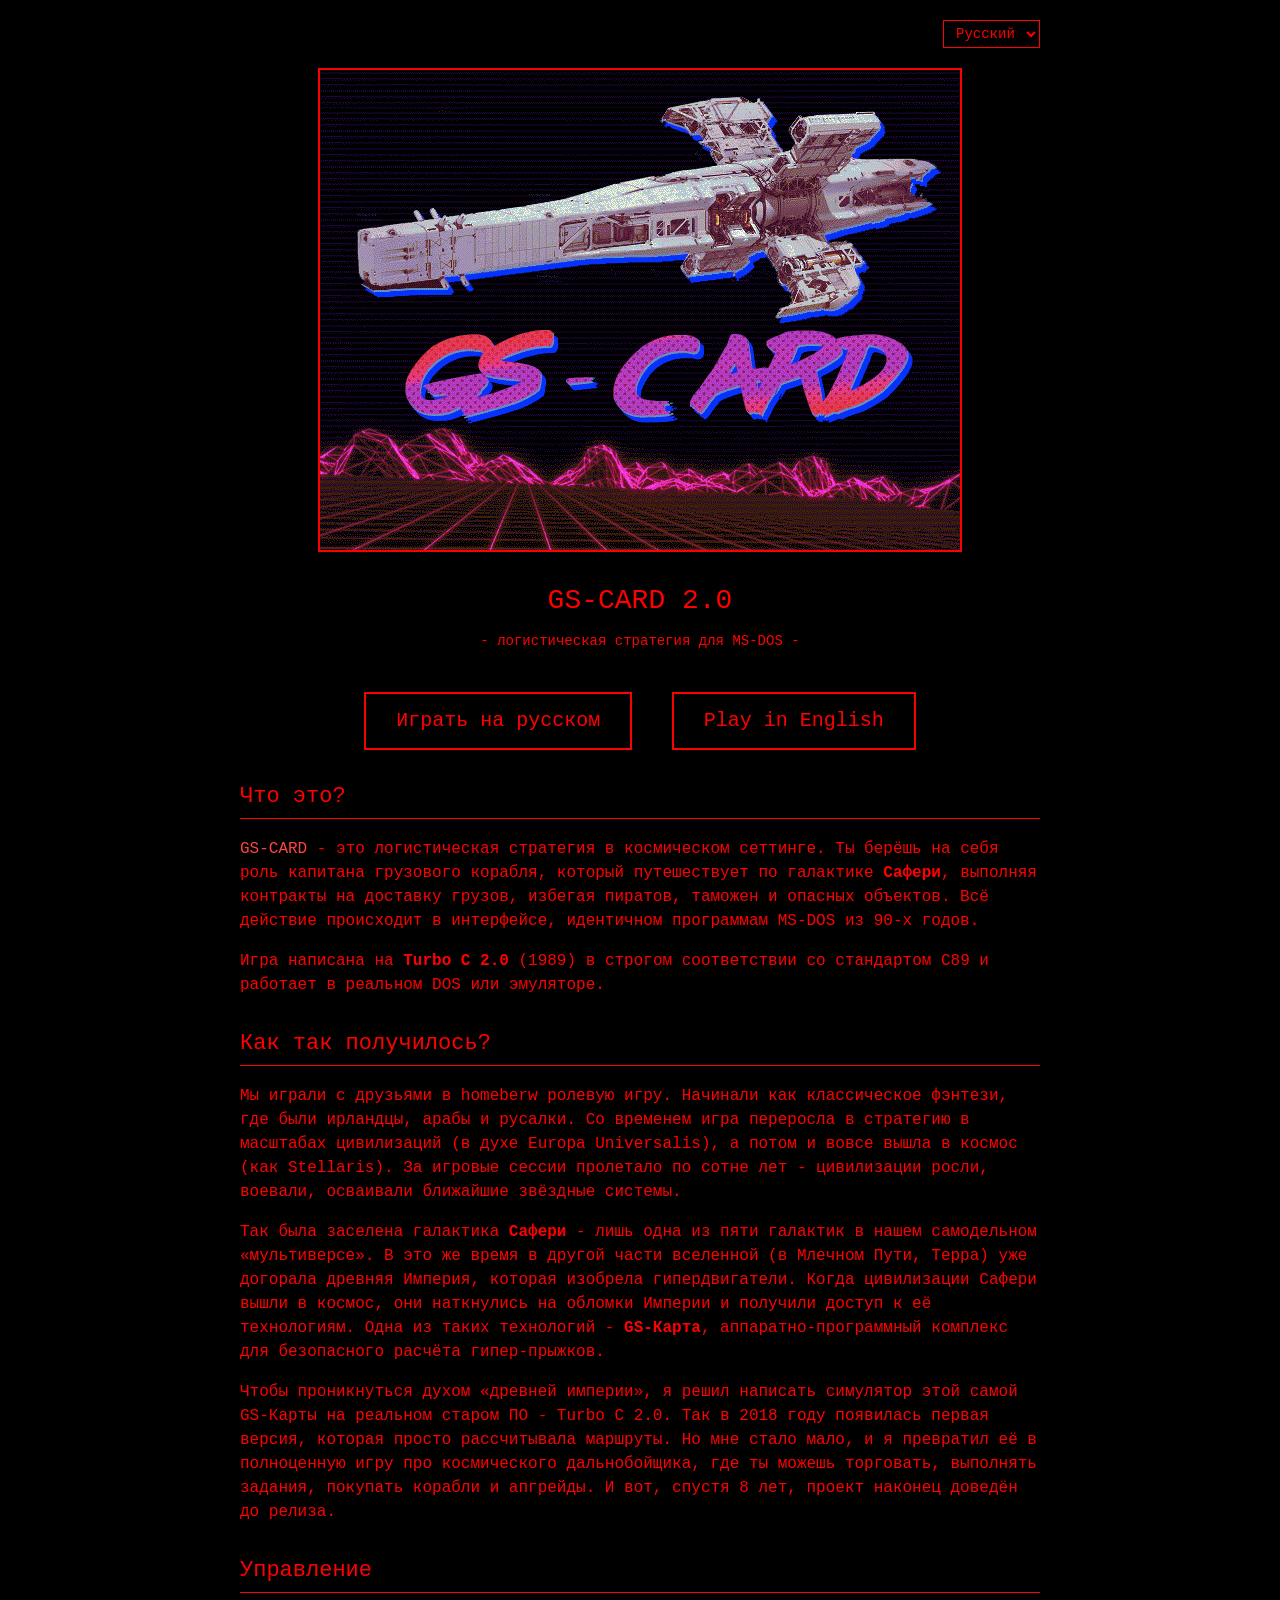
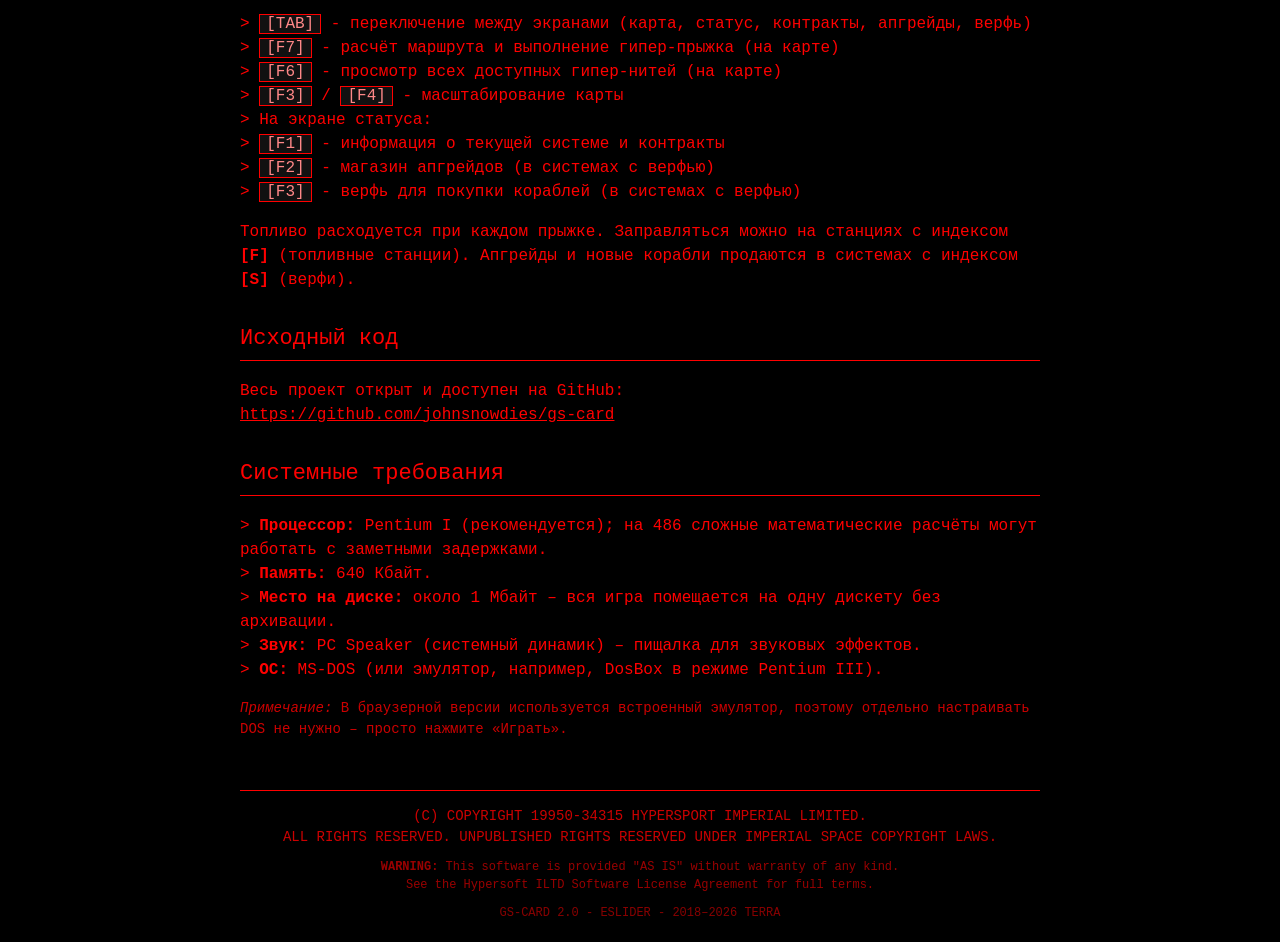
<file: web/index.html>
<!DOCTYPE html>
<html lang="ru">
<head>
    <meta charset="UTF-8">
    <meta name="viewport" content="width=device-width, initial-scale=1.0">
    <title>GS-CARD 2.0 – Hypersoft ILTD</title>
    <style>
             body {
            background: #000000;
            color: #FF0000;
            font-family: 'Fixedsys', 'Courier New', Courier, monospace;
            font-size: 16px;
            line-height: 1.5;
            margin: 20px;
            padding: 0;
        }
        a {
            color: #FF0000;
            text-decoration: underline;
        }
        a:hover {
            color: #FF6666;
        }
        h1, h2, h3 {
            color: #FF0000;
            font-weight: normal;
        }
        h1 {
            font-size: 28px;
            text-align: center;
            margin-top: 10px;
        }
        h2 {
            font-size: 22px;
            border-bottom: 1px solid #FF0000;
            padding-bottom: 5px;
            margin-top: 30px;
        }
        .container {
            max-width: 800px;
            margin: 0 auto;
        }
        .lang-switch {
            text-align: right;
            margin-bottom: 10px;
        }
        .lang-switch select {
            background: #000000;
            color: #FF0000;
            border: 1px solid #FF0000;
            font-family: inherit;
            font-size: 14px;
            padding: 4px 8px;
            cursor: pointer;
        }
        .logo {
            text-align: center;
            margin: 20px 0;
        }
        .logo img {
            max-width: 100%;
            height: auto;
            border: 2px solid #FF0000;
        }
        .button-group {
            text-align: center;
            margin: 40px 0 20px;
        }
        .button-group a {
            display: inline-block;
            margin: 0 15px;
            padding: 12px 30px;
            border: 2px solid #FF0000;
            background: #000000;
            color: #FF0000;
            font-size: 20px;
            font-family: inherit;
            text-decoration: none;
            transition: background 0.2s, color 0.2s;
        }
        .button-group a:hover {
            background: #FF0000;
            color: #000000;
        }
        .footer {
            margin-top: 50px;
            font-size: 14px;
            text-align: center;
            border-top: 1px solid #FF0000;
            padding-top: 15px;
            color: #CC0000;
        }
        .footer .small {
            font-size: 12px;
            color: #990000;
        }
        hr {
            border: none;
            border-top: 1px solid #FF0000;
            margin: 20px 0;
        }
        ul {
            list-style: none;
            padding-left: 0;
        }
        ul li::before {
            content: "> ";
            color: #FF0000;
        }
        .highlight {
            color: #FF4444;
        }
        pre {
            background: #111111;
            padding: 10px;
            border: 1px solid #FF0000;
            overflow: auto;
            font-family: inherit;
            color: #FF6666;
        }
        kbd {
            border: 1px solid #FF0000;
            padding: 0 6px;
            font-family: inherit;
            background: #111111;
            color: #FF8888;
        }
    </style>
</head>
<body>
<div class="container">

    <!-- Переключатель языка -->
    <div class="lang-switch">
        <select onchange="window.location.href=this.value;">
            <option value="index.html" selected>Русский</option>
            <option value="en.html">English</option>
        </select>
    </div>

    <!-- Логотип -->
    <div class="logo">
        <img src="logo.png" alt="GS-CARD Logo">
    </div>

    <!-- Заголовок -->
    <h1>GS-CARD 2.0</h1>
    <p style="text-align:center; font-size:14px; margin-top:-10px;">- логистическая стратегия для MS-DOS -</p>

        <!-- Кнопки для игры -->
    <div class="button-group">
        <a href="/wrapper/?lang=ru">Играть на русском</a>
        <a href="/wrapper/?lang=en">Play in English</a>
    </div>

    <!-- Основной текст -->
    <h2>Что это?</h2>
    <p>
        <span class="highlight">GS-CARD</span> - это логистическая стратегия в космическом сеттинге.
        Ты берёшь на себя роль капитана грузового корабля, который путешествует по галактике <strong>Сафери</strong>,
        выполняя контракты на доставку грузов, избегая пиратов, таможен и опасных объектов.
        Всё действие происходит в интерфейсе, идентичном программам MS-DOS из 90-х годов.
    </p>
    <p>
        Игра написана на <strong>Turbo C 2.0</strong> (1989) в строгом соответствии со стандартом C89 и работает в реальном DOS или эмуляторе.
    </p>

    <h2>Как так получилось?</h2>
    <p>
        Мы играли с друзьями в homeberw ролевую игру. Начинали как классическое фэнтези, где были ирландцы, арабы и русалки.
        Со временем игра переросла в стратегию в масштабах цивилизаций (в духе Europa Universalis), а потом и вовсе вышла в космос (как Stellaris).
        За игровые сессии пролетало по сотне лет - цивилизации росли, воевали, осваивали ближайшие звёздные системы.
    </p>
    <p>
        Так была заселена галактика <strong>Сафери</strong> - лишь одна из пяти галактик в нашем самодельном «мультиверсе».
        В это же время в другой части вселенной (в Млечном Пути, Терра) уже догорала древняя Империя, которая изобрела гипердвигатели.
        Когда цивилизации Сафери вышли в космос, они наткнулись на обломки Империи и получили доступ к её технологиям.
        Одна из таких технологий - <strong>GS-Карта</strong>, аппаратно-программный комплекс для безопасного расчёта гипер-прыжков.
    </p>
    <p>
        Чтобы проникнуться духом «древней империи», я решил написать симулятор этой самой GS-Карты на реальном старом ПО - Turbo C 2.0.
        Так в 2018 году появилась первая версия, которая просто рассчитывала маршруты.
        Но мне стало мало, и я превратил её в полноценную игру про космического дальнобойщика, где ты можешь торговать, выполнять задания, покупать корабли и апгрейды.
        И вот, спустя 8 лет, проект наконец доведён до релиза.
    </p>

    <h2>Управление</h2>
    <ul>
        <li><kbd>[TAB]</kbd> - переключение между экранами (карта, статус, контракты, апгрейды, верфь)</li>
        <li><kbd>[F7]</kbd> - расчёт маршрута и выполнение гипер-прыжка (на карте)</li>
        <li><kbd>[F6]</kbd> - просмотр всех доступных гипер-нитей (на карте)</li>
        <li><kbd>[F3]</kbd> / <kbd>[F4]</kbd> - масштабирование карты</li>
        <li>На экране статуса:</li>
        <li><kbd>[F1]</kbd> - информация о текущей системе и контракты </li>
        <li><kbd>[F2]</kbd> - магазин апгрейдов (в системах с верфью)</li>
        <li><kbd>[F3]</kbd> - верфь для покупки кораблей (в системах с верфью)</li>
    </ul>
    <p>
        Топливо расходуется при каждом прыжке. Заправляться можно на станциях с индексом <strong>[F]</strong> (топливные станции).
        Апгрейды и новые корабли продаются в системах с индексом <strong>[S]</strong> (верфи).
    </p>

    <h2>Исходный код</h2>
    <p>
        Весь проект открыт и доступен на GitHub:<br>
        <a href="https://github.com/johnsnowdies/gs-card" target="_blank">https://github.com/johnsnowdies/gs-card</a>
    </p>

        <h2>Системные требования</h2>
    <ul>
        <li><strong>Процессор:</strong> Pentium I (рекомендуется); на 486 сложные математические расчёты могут работать с заметными задержками.</li>
        <li><strong>Память:</strong> 640 Кбайт.</li>
        <li><strong>Место на диске:</strong> около 1 Мбайт – вся игра помещается на одну дискету без архивации.</li>
        <li><strong>Звук:</strong> PC Speaker (системный динамик) – пищалка для звуковых эффектов.</li>
        <li><strong>ОС:</strong> MS-DOS (или эмулятор, например, DosBox в режиме Pentium III).</li>
    </ul>
    <p style="font-size:14px; color:#CC0000;">
        <em>Примечание:</em> В браузерной версии используется встроенный эмулятор, поэтому отдельно настраивать DOS не нужно – просто нажмите «Играть».
    </p>


    <!-- Копирайт Hypersoft ILTD (стилизация под заголовки из .h) -->
    <div class="footer">
        <div>
            (C) COPYRIGHT 19950-34315 HYPERSPORT IMPERIAL LIMITED.<br>
            ALL RIGHTS RESERVED. UNPUBLISHED RIGHTS RESERVED UNDER IMPERIAL SPACE COPYRIGHT LAWS.
        </div>
        <div class="small" style="margin-top:10px;">
            <strong>WARNING:</strong> This software is provided "AS IS" without warranty of any kind.<br>
            See the Hypersoft ILTD Software License Agreement for full terms.
        </div>
        <div class="small" style="margin-top:10px; color:#880000;">
            GS-CARD 2.0 - ESLIDER - 2018–2026 TERRA
        </div>
    </div>

</div>
</body>
</html>
</file>
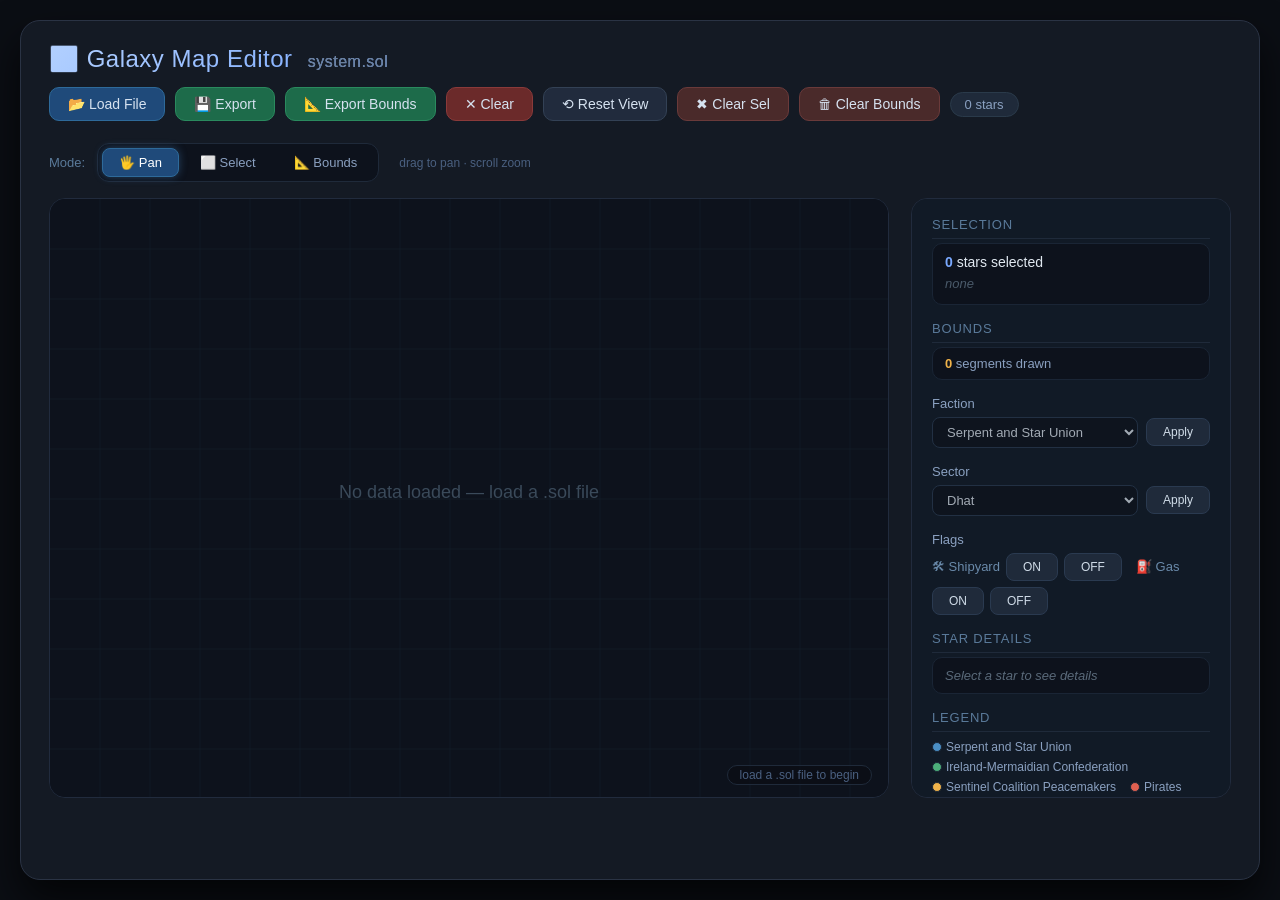
<file: ASSETS/edit.html>
<!DOCTYPE html>
<html lang="en">
<head>
    <meta charset="UTF-8" />
    <title>Galaxy Map Editor · system.sol</title>
    <style>
        * {
            margin: 0;
            padding: 0;
            box-sizing: border-box;
        }
        body {
            background: #0b0e14;
            font-family: 'Segoe UI', Tahoma, sans-serif;
            color: #e0e8f0;
            display: flex;
            justify-content: center;
            padding: 20px;
            min-height: 100vh;
        }
        .app {
            max-width: 1400px;
            width: 100%;
            background: #141a24;
            border-radius: 20px;
            padding: 24px 28px 28px 28px;
            box-shadow: 0 20px 40px rgba(0, 0, 0, 0.7);
            border: 1px solid #2a3344;
        }

        .header {
            display: flex;
            align-items: center;
            justify-content: space-between;
            flex-wrap: wrap;
            gap: 14px;
            margin-bottom: 22px;
        }
        .header h1 {
            font-weight: 400;
            font-size: 24px;
            letter-spacing: 0.5px;
            background: linear-gradient(135deg, #b2d0ff, #7aa9ff);
            -webkit-background-clip: text;
            -webkit-text-fill-color: transparent;
        }
        .header h1 span {
            font-weight: 300;
            font-size: 16px;
            -webkit-text-fill-color: #6a7f9b;
            margin-left: 8px;
        }
        .toolbar {
            display: flex;
            gap: 10px;
            flex-wrap: wrap;
            align-items: center;
        }
        .btn {
            background: #212b3d;
            border: 1px solid #334155;
            color: #d6e2f0;
            padding: 8px 18px;
            border-radius: 10px;
            font-size: 14px;
            cursor: pointer;
            transition: background 0.15s, border-color 0.15s, transform 0.1s;
            display: flex;
            align-items: center;
            gap: 6px;
            font-weight: 500;
            user-select: none;
        }
        .btn:hover {
            background: #2c3a50;
            border-color: #4a6a8a;
        }
        .btn:active {
            transform: scale(0.97);
        }
        .btn-primary {
            background: #1f4a7a;
            border-color: #2e6a9a;
        }
        .btn-primary:hover {
            background: #2a5d94;
            border-color: #4080b8;
        }
        .btn-success {
            background: #1d6b4a;
            border-color: #2a8a5e;
        }
        .btn-success:hover {
            background: #26855a;
            border-color: #34a872;
        }
        .btn-danger {
            background: #6b2a2a;
            border-color: #8a3a3a;
        }
        .btn-danger:hover {
            background: #853535;
            border-color: #aa4848;
        }
        .btn-outline {
            background: transparent;
            border-color: #2a3a50;
        }
        .btn-outline:hover {
            background: #1f2a3a;
            border-color: #4a6a8a;
        }
        .btn-active {
            background: #1f4a7a;
            border-color: #4a8ac8;
            box-shadow: 0 0 8px rgba(74, 138, 200, 0.4);
        }
        .file-input-wrap {
            position: relative;
            overflow: hidden;
            display: inline-block;
        }
        .file-input-wrap input[type="file"] {
            position: absolute;
            left: 0;
            top: 0;
            opacity: 0;
            width: 100%;
            height: 100%;
            cursor: pointer;
        }
        .badge {
            background: #1f2a3a;
            padding: 4px 14px;
            border-radius: 30px;
            font-size: 13px;
            color: #8aa0c0;
            border: 1px solid #2a3a4a;
        }
        .mode-group {
            display: flex;
            gap: 4px;
            background: #0d121c;
            padding: 4px;
            border-radius: 12px;
            border: 1px solid #1f2a3a;
        }
        .mode-group .btn {
            padding: 6px 16px;
            font-size: 13px;
            border-radius: 8px;
            border: 1px solid transparent;
            background: transparent;
            color: #8aa0c0;
        }
        .mode-group .btn:hover {
            background: #1a2535;
            color: #d0dce8;
        }
        .mode-group .btn-active {
            background: #1f4a7a;
            border-color: #2e6a9a;
            color: white;
        }

        .main {
            display: flex;
            gap: 22px;
            flex-wrap: wrap;
        }
        .canvas-wrap {
            flex: 1 1 0;
            min-width: 480px;
            background: #0d121c;
            border-radius: 16px;
            border: 1px solid #212b3d;
            position: relative;
            overflow: hidden;
            aspect-ratio: 16 / 10;
        }
        .canvas-wrap canvas {
            display: block;
            width: 100%;
            height: 100%;
            cursor: grab;
        }
        .canvas-wrap canvas.select-mode {
            cursor: crosshair;
        }
        .canvas-wrap canvas.bounds-mode {
            cursor: crosshair;
        }
        .canvas-wrap canvas:active {
            cursor: grabbing;
        }
        .canvas-status {
            position: absolute;
            bottom: 12px;
            right: 16px;
            font-size: 12px;
            color: #4a6080;
            background: rgba(11, 14, 20, 0.7);
            padding: 2px 12px;
            border-radius: 30px;
            border: 1px solid #1f2a3a;
            pointer-events: none;
        }

        .panel {
            width: 320px;
            min-width: 260px;
            flex-shrink: 0;
            background: #111a26;
            border-radius: 16px;
            border: 1px solid #212b3d;
            padding: 18px 20px 20px 20px;
            display: flex;
            flex-direction: column;
            gap: 16px;
            max-height: 600px;
            overflow-y: auto;
        }
        .panel::-webkit-scrollbar {
            width: 4px;
        }
        .panel::-webkit-scrollbar-track {
            background: #0d121c;
        }
        .panel::-webkit-scrollbar-thumb {
            background: #2a3a50;
            border-radius: 10px;
        }

        .panel-section-title {
            font-size: 13px;
            text-transform: uppercase;
            letter-spacing: 0.8px;
            color: #5a7a9a;
            border-bottom: 1px solid #1f2a3a;
            padding-bottom: 6px;
            margin-bottom: 4px;
        }
        .selection-info {
            background: #0d121c;
            padding: 10px 12px;
            border-radius: 10px;
            border: 1px solid #1a2535;
            font-size: 14px;
        }
        .selection-info .count {
            color: #7aa9ff;
            font-weight: 600;
        }
        .selection-info .indices {
            color: #a0b8d8;
            font-size: 13px;
            margin-top: 4px;
            word-break: break-all;
            line-height: 1.5;
        }
        .selection-info .indices .empty {
            color: #4a5a6a;
            font-style: italic;
        }

        .control-group {
            display: flex;
            flex-direction: column;
            gap: 6px;
        }
        .control-group label {
            font-size: 13px;
            color: #8aa0c0;
            font-weight: 500;
        }
        .control-row {
            display: flex;
            gap: 8px;
            align-items: center;
            flex-wrap: wrap;
        }
        .control-row select {
            flex: 1;
            background: #0d121c;
            border: 1px solid #2a3a50;
            color: #e0e8f0;
            padding: 6px 10px;
            border-radius: 8px;
            font-size: 13px;
            outline: none;
            min-width: 120px;
        }
        .control-row select:focus {
            border-color: #4a7aaa;
        }
        .control-row .btn-sm {
            padding: 6px 16px;
            font-size: 12px;
            border-radius: 8px;
            background: #1f2a3a;
            border: 1px solid #2a3a50;
            color: #d0dce8;
            cursor: pointer;
            transition: 0.1s;
        }
        .control-row .btn-sm:hover {
            background: #2a3a50;
            border-color: #4a6a8a;
        }
        .control-row .btn-sm.active {
            background: #1f4a7a;
            border-color: #3a7aaa;
        }
        .btn-sm.active-on {
            background: #1d6b4a;
            border-color: #2a8a5e;
        }
        .btn-sm.active-off {
            background: #4a3a3a;
            border-color: #6a4a4a;
        }

        .star-detail {
            background: #0d121c;
            border-radius: 10px;
            padding: 10px 12px;
            border: 1px solid #1a2535;
            font-size: 13px;
        }
        .star-detail .idx {
            color: #7aa9ff;
            font-weight: 600;
        }
        .star-detail .props {
            display: grid;
            grid-template-columns: auto 1fr;
            gap: 2px 14px;
            margin-top: 6px;
            color: #b0c8e0;
        }
        .star-detail .props .label {
            color: #6a8aaa;
        }
        .star-detail .props .value {
            font-weight: 500;
        }
        .star-detail .no-sel {
            color: #5a6a7a;
            font-style: italic;
        }

        .legend {
            display: flex;
            flex-wrap: wrap;
            gap: 6px 14px;
            font-size: 12px;
            color: #8aa0c0;
            padding-top: 4px;
        }
        .legend-item {
            display: flex;
            align-items: center;
            gap: 4px;
        }
        .legend-item .dot {
            width: 10px;
            height: 10px;
            border-radius: 50%;
            border: 1px solid #1a2535;
        }

        .clear-btn {
            background: #4a2a2a;
            border-color: #6a3a3a;
        }
        .clear-btn:hover {
            background: #5a3535;
            border-color: #8a4a4a;
        }

        .bounds-info {
            background: #0d121c;
            border-radius: 10px;
            padding: 8px 12px;
            border: 1px solid #1a2535;
            font-size: 13px;
            color: #8aa0c0;
        }
        .bounds-info .count {
            color: #f0b34a;
            font-weight: 600;
        }

        @media (max-width: 820px) {
            .main {
                flex-direction: column;
            }
            .canvas-wrap {
                min-width: unset;
                aspect-ratio: 16 / 9;
            }
            .panel {
                width: 100%;
                max-height: 400px;
            }
        }
        @media (max-width: 480px) {
            .app {
                padding: 14px;
            }
            .header h1 {
                font-size: 18px;
            }
            .toolbar .btn {
                font-size: 12px;
                padding: 6px 12px;
            }
        }
    </style>
</head>
<body>

    <div class="app">
        <!-- HEADER -->
        <div class="header">
            <h1>🌌 Galaxy Map Editor <span>system.sol</span></h1>
            <div class="toolbar">
                <div class="file-input-wrap">
                    <button class="btn btn-primary">📂 Load File</button>
                    <input type="file" id="fileInput" accept=".sol,.txt" />
                </div>
                <button class="btn btn-success" id="exportBtn">💾 Export</button>
                <button class="btn btn-success" id="exportBoundsBtn">📐 Export Bounds</button>
                <button class="btn btn-danger" id="resetBtn">✕ Clear</button>
                <button class="btn" id="resetViewBtn">⟲ Reset View</button>
                <button class="btn clear-btn" id="clearSelectionBtn">✖ Clear Sel</button>
                <button class="btn clear-btn" id="clearBoundsBtn">🗑 Clear Bounds</button>
                <span class="badge" id="starCountBadge">0 stars</span>
            </div>
        </div>

        <!-- MODE TOGGLE -->
        <div style="display:flex; gap:12px; align-items:center; margin-bottom:16px;">
            <span style="font-size:13px; color:#5a7a9a;">Mode:</span>
            <div class="mode-group" id="modeGroup">
                <button class="btn btn-active" data-mode="pan">🖐 Pan</button>
                <button class="btn" data-mode="select">⬜ Select</button>
                <button class="btn" data-mode="bounds">📐 Bounds</button>
            </div>
            <span style="font-size:12px; color:#4a6080; margin-left:8px;" id="modeHint">drag to pan · scroll zoom</span>
        </div>

        <!-- MAIN -->
        <div class="main">
            <div class="canvas-wrap">
                <canvas id="mapCanvas"></canvas>
                <div class="canvas-status" id="canvasStatus">load a .sol file</div>
            </div>

            <div class="panel" id="panel">
                <!-- Selection info -->
                <div>
                    <div class="panel-section-title">Selection</div>
                    <div class="selection-info" id="selectionInfo">
                        <div><span class="count">0</span> stars selected</div>
                        <div class="indices" id="selectedIndices"><span class="empty">none</span></div>
                    </div>
                </div>

                <!-- Bounds info -->
                <div>
                    <div class="panel-section-title">Bounds</div>
                    <div class="bounds-info" id="boundsInfo">
                        <span class="count">0</span> segments drawn
                    </div>
                </div>

                <!-- Faction -->
                <div class="control-group">
                    <label>Faction</label>
                    <div class="control-row">
                        <select id="factionSelect"></select>
                        <button class="btn-sm" id="applyFactionBtn">Apply</button>
                    </div>
                </div>

                <!-- Sector -->
                <div class="control-group">
                    <label>Sector</label>
                    <div class="control-row">
                        <select id="sectorSelect"></select>
                        <button class="btn-sm" id="applySectorBtn">Apply</button>
                    </div>
                </div>

                <!-- Shipyard & Gas -->
                <div class="control-group">
                    <label>Flags</label>
                    <div class="control-row" style="gap:6px;">
                        <span style="font-size:13px;color:#6a8aaa;">🛠 Shipyard</span>
                        <button class="btn-sm" id="shipyardOn">ON</button>
                        <button class="btn-sm" id="shipyardOff">OFF</button>
                        <span style="margin-left:8px;font-size:13px;color:#6a8aaa;">⛽ Gas</span>
                        <button class="btn-sm" id="gasOn">ON</button>
                        <button class="btn-sm" id="gasOff">OFF</button>
                    </div>
                </div>

                <!-- Single star detail -->
                <div>
                    <div class="panel-section-title">Star Details</div>
                    <div class="star-detail" id="starDetail">
                        <div class="no-sel">Select a star to see details</div>
                    </div>
                </div>

                <!-- Legend -->
                <div>
                    <div class="panel-section-title">Legend</div>
                    <div class="legend" id="legend"></div>
                </div>
            </div>
        </div>
    </div>

    <script>
        // ============================================================
        //  CONFIG
        // ============================================================
        const FACTIONS = [
            { id: 0, name: 'Serpent and Star Union', color: '#4a8ec4' },
            { id: 1, name: 'Ireland-Mermaidian Confederation', color: '#4caf7a' },
            { id: 2, name: 'Sentinel Coalition Peacemakers', color: '#f0b34a' },
            { id: 3, name: 'Pirates', color: '#e06050' },
        ];

        const SECTORS = [
            { id: 0, name: 'Dhat' },
            { id: 1, name: 'Medinat' },
            { id: 2, name: 'Ghabkar' },
            { id: 3, name: 'Buraq' },
            { id: 4, name: 'Ben Vara' },
            { id: 5, name: 'Killoch Vairan' },
            { id: 6, name: 'Cuchulainn' },
            { id: 7, name: 'Danter' },
            { id: 8, name: 'Coalsack' },
        ];

        // ============================================================
        //  STATE
        // ============================================================
        let stars = [];
        let selected = new Set();

        // Bounds: array of segments { x1, y1, x2, y2 }
        let boundsSegments = [];
        // Temporary for drawing
        let currentBoundStart = null; // { x, y } or null

        // View state
        let view = {
            minX: -100,
            maxX: 100,
            minY: -100,
            maxY: 100,
        };

        // Mode: 'pan', 'select', 'bounds'
        let currentMode = 'pan';

        // Selection rectangle state
        let isSelecting = false;
        let selectStartX = 0,
            selectStartY = 0;
        let selectEndX = 0,
            selectEndY = 0;
        let showSelectRect = false;

        // DOM refs
        const canvas = document.getElementById('mapCanvas');
        const ctx = canvas.getContext('2d');
        const fileInput = document.getElementById('fileInput');
        const exportBtn = document.getElementById('exportBtn');
        const exportBoundsBtn = document.getElementById('exportBoundsBtn');
        const resetBtn = document.getElementById('resetBtn');
        const resetViewBtn = document.getElementById('resetViewBtn');
        const clearSelectionBtn = document.getElementById('clearSelectionBtn');
        const clearBoundsBtn = document.getElementById('clearBoundsBtn');
        const starCountBadge = document.getElementById('starCountBadge');
        const canvasStatus = document.getElementById('canvasStatus');
        const selectionInfo = document.getElementById('selectionInfo');
        const selectedIndices = document.getElementById('selectedIndices');
        const starDetail = document.getElementById('starDetail');
        const boundsInfo = document.getElementById('boundsInfo');
        const factionSelect = document.getElementById('factionSelect');
        const sectorSelect = document.getElementById('sectorSelect');
        const applyFactionBtn = document.getElementById('applyFactionBtn');
        const applySectorBtn = document.getElementById('applySectorBtn');
        const shipyardOn = document.getElementById('shipyardOn');
        const shipyardOff = document.getElementById('shipyardOff');
        const gasOn = document.getElementById('gasOn');
        const gasOff = document.getElementById('gasOff');
        const legendEl = document.getElementById('legend');
        const modeHint = document.getElementById('modeHint');

        // ============================================================
        //  INIT UI
        // ============================================================
        function populateSelects() {
            factionSelect.innerHTML = '';
            FACTIONS.forEach(f => {
                const opt = document.createElement('option');
                opt.value = f.id;
                opt.textContent = f.name;
                factionSelect.appendChild(opt);
            });
            sectorSelect.innerHTML = '';
            SECTORS.forEach(s => {
                const opt = document.createElement('option');
                opt.value = s.id;
                opt.textContent = s.name;
                sectorSelect.appendChild(opt);
            });
            legendEl.innerHTML = '';
            FACTIONS.forEach(f => {
                const div = document.createElement('span');
                div.className = 'legend-item';
                div.innerHTML = `<span class="dot" style="background:${f.color}"></span> ${f.name}`;
                legendEl.appendChild(div);
            });
            const div0 = document.createElement('span');
            div0.className = 'legend-item';
            div0.innerHTML = `<span class="dot" style="background:#4a5a6a;border-color:#2a3a50;"></span> unassigned`;
            legendEl.appendChild(div0);
        }
        populateSelects();

        // Mode switching
        function setMode(mode) {
            currentMode = mode;
            document.querySelectorAll('.mode-group .btn').forEach(b => {
                b.classList.toggle('btn-active', b.dataset.mode === mode);
            });
            canvas.classList.toggle('select-mode', mode === 'select');
            canvas.classList.toggle('bounds-mode', mode === 'bounds');
            if (mode === 'bounds') {
                modeHint.textContent = 'Left click to place points · Right click to finish/clear current';
                canvas.style.cursor = 'crosshair';
            } else if (mode === 'select') {
                modeHint.textContent = 'drag to select · click stars (shift)';
                canvas.style.cursor = 'crosshair';
            } else {
                modeHint.textContent = 'drag to pan · scroll zoom';
                canvas.style.cursor = 'grab';
            }
            // Reset selection rect
            showSelectRect = false;
            // If switching away from bounds, clear current point
            if (mode !== 'bounds') {
                currentBoundStart = null;
            }
            render();
        }

        document.querySelectorAll('.mode-group .btn').forEach(btn => {
            btn.addEventListener('click', () => {
                setMode(btn.dataset.mode);
            });
        });

        // ============================================================
        //  FILE LOADING
        // ============================================================
        function loadFile(file) {
            const reader = new FileReader();
            reader.onload = function(e) {
                const text = e.target.result;
                parseData(text);
                fitViewToData();
                render();
                updatePanel();
                starCountBadge.textContent = stars.length + ' stars';
                canvasStatus.textContent = `loaded ${stars.length} systems`;
                selected.clear();
                updatePanel();
                clearSelectionBtn.textContent = '✖ Clear Sel';
            };
            reader.readAsText(file);
        }

        function parseData(text) {
            stars = [];
            const lines = text.split(/\r?\n/);
            let idx = 0;
            for (const line of lines) {
                const trimmed = line.trim();
                if (!trimmed) continue;
                let x, y, z, faction = 0,
                    shipyard = 0,
                    gas = 0,
                    sector = 0;
                const n = sscanf(trimmed, '%d;%d;%d;%u;%u;%u;%u', (v, i) => {
                    if (i === 0) x = v;
                    else if (i === 1) y = v;
                    else if (i === 2) z = v;
                    else if (i === 3) faction = v;
                    else if (i === 4) shipyard = v;
                    else if (i === 5) gas = v;
                    else if (i === 6) sector = v;
                });
                if (n < 3) continue;
                stars.push({
                    x: x,
                    y: y,
                    z: z,
                    faction: (n >= 4) ? faction : 0,
                    shipyard: (n >= 5) ? shipyard : 0,
                    gas: (n >= 6) ? gas : 0,
                    sector: (n >= 7) ? sector : 0,
                    idx: idx,
                });
                idx++;
            }
        }

        function sscanf(str, fmt, callback) {
            const parts = str.split(';');
            let count = 0;
            for (let i = 0; i < parts.length && i < 7; i++) {
                const val = parseInt(parts[i], 10);
                if (isNaN(val)) break;
                callback(val, i);
                count++;
            }
            return count;
        }

        // ============================================================
        //  VIEW / FIT
        // ============================================================
        function fitViewToData() {
            if (stars.length === 0) {
                view.minX = -100;
                view.maxX = 100;
                view.minY = -100;
                view.maxY = 100;
                return;
            }
            let minX = Infinity,
                maxX = -Infinity,
                minY = Infinity,
                maxY = -Infinity;
            for (const s of stars) {
                if (s.x < minX) minX = s.x;
                if (s.x > maxX) maxX = s.x;
                if (s.y < minY) minY = s.y;
                if (s.y > maxY) maxY = s.y;
            }
            const dx = maxX - minX || 1;
            const dy = maxY - minY || 1;
            const pad = 40;
            view.minX = minX - dx * 0.08 - pad;
            view.maxX = maxX + dx * 0.08 + pad;
            view.minY = minY - dy * 0.08 - pad;
            view.maxY = maxY + dy * 0.08 + pad;
        }

        function getCanvasCoords(s, rect) {
            const w = rect.width;
            const h = rect.height;
            const x = (s.x - view.minX) / (view.maxX - view.minX) * w;
            const y = (s.y - view.minY) / (view.maxY - view.minY) * h;
            return { x, y };
        }

        function getWorldCoords(mx, my, rect) {
            const w = rect.width;
            const h = rect.height;
            const wx = (mx / w) * (view.maxX - view.minX) + view.minX;
            const wy = (my / h) * (view.maxY - view.minY) + view.minY;
            return { wx, wy };
        }

        // ============================================================
        //  RENDER
        // ============================================================
        function render() {
            const rect = canvas.getBoundingClientRect();
            const dpr = window.devicePixelRatio || 1;
            canvas.width = rect.width * dpr;
            canvas.height = rect.height * dpr;
            canvas.style.width = rect.width + 'px';
            canvas.style.height = rect.height + 'px';
            ctx.scale(dpr, dpr);

            const w = rect.width;
            const h = rect.height;

            // background
            ctx.fillStyle = '#0d121c';
            ctx.fillRect(0, 0, w, h);

            // subtle grid
            ctx.strokeStyle = '#16202e';
            ctx.lineWidth = 0.5;
            const step = 50;
            for (let x = step; x < w; x += step) {
                ctx.beginPath();
                ctx.moveTo(x, 0);
                ctx.lineTo(x, h);
                ctx.stroke();
            }
            for (let y = step; y < h; y += step) {
                ctx.beginPath();
                ctx.moveTo(0, y);
                ctx.lineTo(w, y);
                ctx.stroke();
            }

            // Draw bounds segments (permanent)
            ctx.strokeStyle = '#f0b34a';
            ctx.lineWidth = 2;
            ctx.setLineDash([]);
            for (const seg of boundsSegments) {
                const p1 = getCanvasCoords({ x: seg.x1, y: seg.y1 }, rect);
                const p2 = getCanvasCoords({ x: seg.x2, y: seg.y2 }, rect);
                ctx.beginPath();
                ctx.moveTo(p1.x, p1.y);
                ctx.lineTo(p2.x, p2.y);
                ctx.stroke();
            }

            // Draw current temporary line (if any)
            if (currentBoundStart && currentMode === 'bounds') {
                // Draw a dashed line from start to mouse (will be updated on mousemove)
                // We'll draw it only if we have a start point and mouse is moving
                // Actually we can draw it on mousemove, but we need mouse coords.
                // We'll handle in mousemove event.
            }

            if (stars.length === 0) {
                ctx.fillStyle = '#3a4a5a';
                ctx.font = '18px sans-serif';
                ctx.textAlign = 'center';
                ctx.fillText('No data loaded — load a .sol file', w / 2, h / 2);
                return;
            }

            const radius = 8;

            for (const s of stars) {
                const pos = getCanvasCoords(s, rect);
                const cx = pos.x;
                const cy = pos.y;
                const isSel = selected.has(s.idx);

                let color = '#4a5a6a';
                for (const f of FACTIONS) {
                    if (f.id === s.faction) { color = f.color; break; }
                }

                if (isSel) {
                    ctx.shadowColor = '#7aa9ff';
                    ctx.shadowBlur = 18;
                }

                ctx.beginPath();
                ctx.arc(cx, cy, radius, 0, Math.PI * 2);
                ctx.fillStyle = color;
                ctx.fill();
                ctx.shadowBlur = 0;

                ctx.strokeStyle = isSel ? '#8ac0ff' : '#1a2535';
                ctx.lineWidth = isSel ? 2.5 : 0.8;
                ctx.stroke();

                // index label
                ctx.fillStyle = isSel ? '#ffffff' : '#b0c8e0';
                ctx.font = isSel ? 'bold 10px sans-serif' : '9px sans-serif';
                ctx.textAlign = 'center';
                ctx.textBaseline = 'bottom';
                ctx.fillText(s.idx, cx, cy - radius - 4);

                let flags = '';
                if (s.shipyard) flags += '🛠';
                if (s.gas) flags += '⛽';
                if (flags) {
                    ctx.fillStyle = '#d0e8ff';
                    ctx.font = '8px sans-serif';
                    ctx.textBaseline = 'top';
                    ctx.fillText(flags, cx + radius + 6, cy - radius + 2);
                }

                if (s.sector !== undefined && s.sector >= 0 && s.sector < SECTORS.length) {
                    const secName = SECTORS[s.sector].name;
                    ctx.fillStyle = '#5a7a8a';
                    ctx.font = '6px sans-serif';
                    ctx.textBaseline = 'top';
                    ctx.textAlign = 'left';
                    ctx.fillText(secName.substring(0, 4), cx + radius + 6, cy + 2);
                }
            }

            // Selection rectangle
            if (showSelectRect && currentMode === 'select') {
                ctx.strokeStyle = '#7aa9ff';
                ctx.lineWidth = 1.5;
                ctx.setLineDash([6, 4]);
                ctx.strokeRect(
                    Math.min(selectStartX, selectEndX),
                    Math.min(selectStartY, selectEndY),
                    Math.abs(selectEndX - selectStartX),
                    Math.abs(selectEndY - selectStartY)
                );
                ctx.setLineDash([]);
                ctx.fillStyle = 'rgba(122, 169, 255, 0.08)';
                ctx.fillRect(
                    Math.min(selectStartX, selectEndX),
                    Math.min(selectStartY, selectEndY),
                    Math.abs(selectEndX - selectStartX),
                    Math.abs(selectEndY - selectStartY)
                );
            }

            // Draw temporary line if in bounds mode and we have a start point
            if (currentMode === 'bounds' && currentBoundStart && window._mouseX !== undefined && window._mouseY !==
                undefined) {
                const start = getCanvasCoords({ x: currentBoundStart.x, y: currentBoundStart.y }, rect);
                const endX = window._mouseX;
                const endY = window._mouseY;
                ctx.strokeStyle = '#f0b34a';
                ctx.lineWidth = 2;
                ctx.setLineDash([6, 6]);
                ctx.beginPath();
                ctx.moveTo(start.x, start.y);
                ctx.lineTo(endX, endY);
                ctx.stroke();
                ctx.setLineDash([]);
            }

            if (selected.size > 0) {
                ctx.fillStyle = '#6a8aaa';
                ctx.font = '12px sans-serif';
                ctx.textAlign = 'right';
                ctx.textBaseline = 'bottom';
                ctx.fillText(`${selected.size} selected`, w - 14, h - 10);
            }
        }

        // ============================================================
        //  PANEL UPDATE
        // ============================================================
        function updatePanel() {
            const selArr = Array.from(selected).sort((a, b) => a - b);
            const count = selArr.length;

            const countEl = selectionInfo.querySelector('.count');
            countEl.textContent = count;
            if (count === 0) {
                selectedIndices.innerHTML = '<span class="empty">none</span>';
            } else {
                selectedIndices.textContent = selArr.join(', ');
            }

            if (count === 1) {
                const idx = selArr[0];
                const s = stars.find(st => st.idx === idx);
                if (s) {
                    const fname = FACTIONS.find(f => f.id === s.faction)?.name || 'unassigned';
                    const sname = (s.sector >= 0 && s.sector < SECTORS.length) ? SECTORS[s.sector].name : 'unassigned';
                    starDetail.innerHTML = `
                <div><span class="idx">#${s.idx}</span>  x:${s.x}  y:${s.y}  z:${s.z}</div>
                <div class="props">
                  <span class="label">Faction</span><span class="value">${fname}</span>
                  <span class="label">Sector</span><span class="value">${sname}</span>
                  <span class="label">Shipyard</span><span class="value">${s.shipyard ? '✅ Yes' : '❌ No'}</span>
                  <span class="label">Gas station</span><span class="value">${s.gas ? '✅ Yes' : '❌ No'}</span>
                </div>
              `;
                } else {
                    starDetail.innerHTML = '<div class="no-sel">star not found</div>';
                }
            } else if (count > 1) {
                starDetail.innerHTML = `<div style="color:#8aa0c0;font-size:13px;">${count} stars selected — use batch controls above</div>`;
            } else {
                starDetail.innerHTML = '<div class="no-sel">Select a star to see details</div>';
            }

            const hasSel = count > 0;
            factionSelect.disabled = !hasSel;
            sectorSelect.disabled = !hasSel;
            applyFactionBtn.disabled = !hasSel;
            applySectorBtn.disabled = !hasSel;
            shipyardOn.disabled = !hasSel;
            shipyardOff.disabled = !hasSel;
            gasOn.disabled = !hasSel;
            gasOff.disabled = !hasSel;
            clearSelectionBtn.textContent = hasSel ? `✖ Clear (${count})` : '✖ Clear Sel';

            // Bounds info
            boundsInfo.innerHTML = `<span class="count">${boundsSegments.length}</span> segments drawn`;
        }

        // ============================================================
        //  SELECTION HELPERS
        // ============================================================
        function selectStarsInRect(x1, y1, x2, y2, rect, add) {
            const minX = Math.min(x1, x2);
            const maxX = Math.max(x1, x2);
            const minY = Math.min(y1, y2);
            const maxY = Math.max(y1, y2);

            const newly = [];
            for (const s of stars) {
                const pos = getCanvasCoords(s, rect);
                if (pos.x >= minX && pos.x <= maxX && pos.y >= minY && pos.y <= maxY) {
                    newly.push(s.idx);
                }
            }

            if (add) {
                for (const idx of newly) {
                    selected.add(idx);
                }
            } else {
                selected.clear();
                for (const idx of newly) {
                    selected.add(idx);
                }
            }
        }

        function selectStarAt(mx, my, rect, add) {
            let bestIdx = -1;
            let bestDist = 20;
            for (const s of stars) {
                const pos = getCanvasCoords(s, rect);
                const dx = pos.x - mx;
                const dy = pos.y - my;
                const dist = Math.sqrt(dx * dx + dy * dy);
                if (dist < bestDist) {
                    bestDist = dist;
                    bestIdx = s.idx;
                }
            }
            if (bestIdx === -1) {
                return;
            }
            if (add) {
                if (selected.has(bestIdx)) selected.delete(bestIdx);
                else selected.add(bestIdx);
            } else {
                selected.clear();
                selected.add(bestIdx);
            }
        }

        // ============================================================
        //  INTERACTION: PAN, SELECT, BOUNDS
        // ============================================================
        let isDragging = false;
        let dragStartX = 0,
            dragStartY = 0;
        let dragStartView = { minX: 0, maxX: 0, minY: 0, maxY: 0 };

        canvas.addEventListener('mousedown', (e) => {
            const rect = canvas.getBoundingClientRect();
            const mx = e.clientX - rect.left;
            const my = e.clientY - rect.top;

            if (e.button === 2) {
                // Right click: in bounds mode, cancel current point
                if (currentMode === 'bounds') {
                    currentBoundStart = null;
                    render();
                    canvasStatus.textContent = 'bounds drawing cancelled';
                    setTimeout(() => { canvasStatus.textContent = 'bounds mode: left click to place points'; }, 1500);
                }
                return;
            }

            if (currentMode === 'pan') {
                isDragging = true;
                dragStartX = mx;
                dragStartY = my;
                dragStartView = { ...view };
                canvas.style.cursor = 'grabbing';
                showSelectRect = false;
                render();
            } else if (currentMode === 'select') {
                isDragging = true;
                selectStartX = mx;
                selectStartY = my;
                selectEndX = mx;
                selectEndY = my;
                showSelectRect = true;
                canvas.style.cursor = 'crosshair';
                render();
            } else if (currentMode === 'bounds') {
                // Left click: add point
                const world = getWorldCoords(mx, my, rect);
                if (currentBoundStart === null) {
                    currentBoundStart = { x: world.wx, y: world.wy };
                    canvasStatus.textContent = `start point (${world.wx.toFixed(1)}, ${world.wy.toFixed(1)}) — click to place line`;
                } else {
                    // Create segment from currentBoundStart to new point
                    const seg = {
                        x1: currentBoundStart.x,
                        y1: currentBoundStart.y,
                        x2: world.wx,
                        y2: world.wy,
                    };
                    boundsSegments.push(seg);
                    // New start becomes this point
                    currentBoundStart = { x: world.wx, y: world.wy };
                    canvasStatus.textContent = `segment added — next point (${world.wx.toFixed(1)}, ${world.wy.toFixed(1)})`;
                    updatePanel();
                    render();
                }
            }
        });

        window.addEventListener('mousemove', (e) => {
            const rect = canvas.getBoundingClientRect();
            const mx = e.clientX - rect.left;
            const my = e.clientY - rect.top;
            window._mouseX = mx;
            window._mouseY = my;

            if (!isDragging) {
                // For bounds mode, re-render to update temporary line
                if (currentMode === 'bounds') {
                    render();
                }
                return;
            }

            if (currentMode === 'pan') {
                const dx = mx - dragStartX;
                const dy = my - dragStartY;
                const w = rect.width;
                const h = rect.height;
                const worldDx = (dx / w) * (view.maxX - view.minX);
                const worldDy = (dy / h) * (view.maxY - view.minY);
                view.minX = dragStartView.minX - worldDx;
                view.maxX = dragStartView.maxX - worldDx;
                view.minY = dragStartView.minY - worldDy;
                view.maxY = dragStartView.maxY - worldDy;
                render();
            } else if (currentMode === 'select') {
                selectEndX = mx;
                selectEndY = my;
                render();
            }
        });

        window.addEventListener('mouseup', (e) => {
            if (!isDragging) return;
            isDragging = false;
            canvas.style.cursor = currentMode === 'pan' ? 'grab' : 'crosshair';

            if (currentMode === 'select') {
                const rect = canvas.getBoundingClientRect();
                const dx = Math.abs(selectEndX - selectStartX);
                const dy = Math.abs(selectEndY - selectStartY);
                if (dx < 5 && dy < 5) {
                    const shift = e.shiftKey;
                    selectStarAt(selectStartX, selectStartY, rect, shift);
                    showSelectRect = false;
                    render();
                    updatePanel();
                } else {
                    const shift = e.shiftKey;
                    selectStarsInRect(selectStartX, selectStartY, selectEndX, selectEndY, rect, shift);
                    showSelectRect = false;
                    render();
                    updatePanel();
                }
            }
        });

        // Right-click context menu suppression for canvas
        canvas.addEventListener('contextmenu', (e) => e.preventDefault());

        // Zoom with wheel
        canvas.addEventListener('wheel', (e) => {
            e.preventDefault();
            const rect = canvas.getBoundingClientRect();
            const mx = e.clientX - rect.left;
            const my = e.clientY - rect.top;
            const w = rect.width;
            const h = rect.height;

            const factor = e.deltaY < 0 ? 0.9 : 1.1;
            const cx = (mx / w) * (view.maxX - view.minX) + view.minX;
            const cy = (my / h) * (view.maxY - view.minY) + view.minY;
            const newW = (view.maxX - view.minX) * factor;
            const newH = (view.maxY - view.minY) * factor;
            view.minX = cx - newW * (mx / w);
            view.maxX = cx + newW * (1 - mx / w);
            view.minY = cy - newH * (my / h);
            view.maxY = cy + newH * (1 - my / h);
            render();
        }, { passive: false });

        // ============================================================
        //  BATCH ACTIONS
        // ============================================================
        function applyFaction() {
            const val = parseInt(factionSelect.value, 10);
            if (isNaN(val)) return;
            for (const idx of selected) {
                const s = stars.find(st => st.idx === idx);
                if (s) s.faction = val;
            }
            render();
            updatePanel();
        }

        function applySector() {
            const val = parseInt(sectorSelect.value, 10);
            if (isNaN(val)) return;
            for (const idx of selected) {
                const s = stars.find(st => st.idx === idx);
                if (s) s.sector = val;
            }
            render();
            updatePanel();
        }

        function setShipyard(val) {
            for (const idx of selected) {
                const s = stars.find(st => st.idx === idx);
                if (s) s.shipyard = val ? 1 : 0;
            }
            render();
            updatePanel();
        }

        function setGas(val) {
            for (const idx of selected) {
                const s = stars.find(st => st.idx === idx);
                if (s) s.gas = val ? 1 : 0;
            }
            render();
            updatePanel();
        }

        // ============================================================
        //  EXPORT
        // ============================================================
        function exportFile() {
            if (stars.length === 0) {
                alert('No data to export.');
                return;
            }
            let lines = [];
            for (const s of stars) {
                const parts = [
                    s.x, s.y, s.z,
                    s.faction || 0,
                    s.shipyard || 0,
                    s.gas || 0,
                    s.sector || 0,
                ];
                lines.push(parts.join(';'));
            }
            const content = lines.join('\n');
            const blob = new Blob([content], { type: 'text/plain' });
            const url = URL.createObjectURL(blob);
            const a = document.createElement('a');
            a.href = url;
            a.download = 'system.sol';
            document.body.appendChild(a);
            a.click();
            document.body.removeChild(a);
            URL.revokeObjectURL(url);
        }

        function exportBounds() {
            if (boundsSegments.length === 0) {
                alert('No bounds to export.');
                return;
            }
            const lines = boundsSegments.map(seg =>
                `${seg.x1},${seg.y1};${seg.x2},${seg.y2}`
            );
            const content = lines.join('\n');
            const blob = new Blob([content], { type: 'text/plain' });
            const url = URL.createObjectURL(blob);
            const a = document.createElement('a');
            a.href = url;
            a.download = 'bounds.sol';
            document.body.appendChild(a);
            a.click();
            document.body.removeChild(a);
            URL.revokeObjectURL(url);
        }

        // ============================================================
        //  RESET
        // ============================================================
        function resetAll() {
            stars = [];
            selected.clear();
            boundsSegments = [];
            currentBoundStart = null;
            fitViewToData();
            render();
            updatePanel();
            starCountBadge.textContent = '0 stars';
            canvasStatus.textContent = 'cleared';
        }

        function resetView() {
            fitViewToData();
            render();
            canvasStatus.textContent = 'view reset';
        }

        function clearSelection() {
            selected.clear();
            render();
            updatePanel();
        }

        function clearBounds() {
            boundsSegments = [];
            currentBoundStart = null;
            updatePanel();
            render();
            canvasStatus.textContent = 'bounds cleared';
            setTimeout(() => { canvasStatus.textContent = 'bounds mode: left click to place points'; }, 1500);
        }

        // ============================================================
        //  RESIZE
        // ============================================================
        function resizeCanvas() {
            render();
        }

        // ============================================================
        //  EVENT BINDING
        // ============================================================
        fileInput.addEventListener('change', function(e) {
            if (this.files.length > 0) {
                loadFile(this.files[0]);
            }
            this.value = '';
        });

        exportBtn.addEventListener('click', exportFile);
        exportBoundsBtn.addEventListener('click', exportBounds);
        resetBtn.addEventListener('click', resetAll);
        resetViewBtn.addEventListener('click', resetView);
        clearSelectionBtn.addEventListener('click', clearSelection);
        clearBoundsBtn.addEventListener('click', clearBounds);

        applyFactionBtn.addEventListener('click', applyFaction);
        applySectorBtn.addEventListener('click', applySector);
        shipyardOn.addEventListener('click', () => setShipyard(1));
        shipyardOff.addEventListener('click', () => setShipyard(0));
        gasOn.addEventListener('click', () => setGas(1));
        gasOff.addEventListener('click', () => setGas(0));

        window.addEventListener('resize', resizeCanvas);

        const panel = document.getElementById('panel');
        if (panel) {
            const ro = new ResizeObserver(() => { render(); });
            ro.observe(panel);
        }

        // ============================================================
        //  KEYBOARD SHORTCUTS
        // ============================================================
        document.addEventListener('keydown', (e) => {
            if (e.key === 'Escape') {
                if (currentMode === 'bounds') {
                    currentBoundStart = null;
                    render();
                    canvasStatus.textContent = 'bounds drawing cancelled';
                    setTimeout(() => { canvasStatus.textContent = 'bounds mode: left click to place points'; }, 1500);
                } else {
                    clearSelection();
                }
            }
            if ((e.ctrlKey || e.metaKey) && e.key === 'a') {
                e.preventDefault();
                if (stars.length > 0 && currentMode === 'select') {
                    selected.clear();
                    for (const s of stars) selected.add(s.idx);
                    render();
                    updatePanel();
                }
            }
        });

        // ============================================================
        //  DRAG & DROP
        // ============================================================
        document.addEventListener('dragover', (e) => { e.preventDefault(); });
        document.addEventListener('drop', (e) => {
            e.preventDefault();
            const files = e.dataTransfer.files;
            if (files.length > 0) {
                const f = files[0];
                if (f.name.endsWith('.sol') || f.name.endsWith('.txt')) {
                    loadFile(f);
                } else {
                    alert('Please drop a .sol or .txt file');
                }
            }
        });

        // ============================================================
        //  INIT — empty
        // ============================================================
        fitViewToData();
        requestAnimationFrame(() => {
            render();
            updatePanel();
            starCountBadge.textContent = '0 stars';
            canvasStatus.textContent = 'load a .sol file to begin';
            setMode('pan');
        });

        console.log('🌌 Galaxy Map Editor ready');
        console.log('  Modes: Pan, Select, Bounds');
        console.log('  Bounds: left-click to place points, right-click to cancel current');
        console.log('  Export bounds to bounds.sol');
    </script>
</body>
</html>
</file>
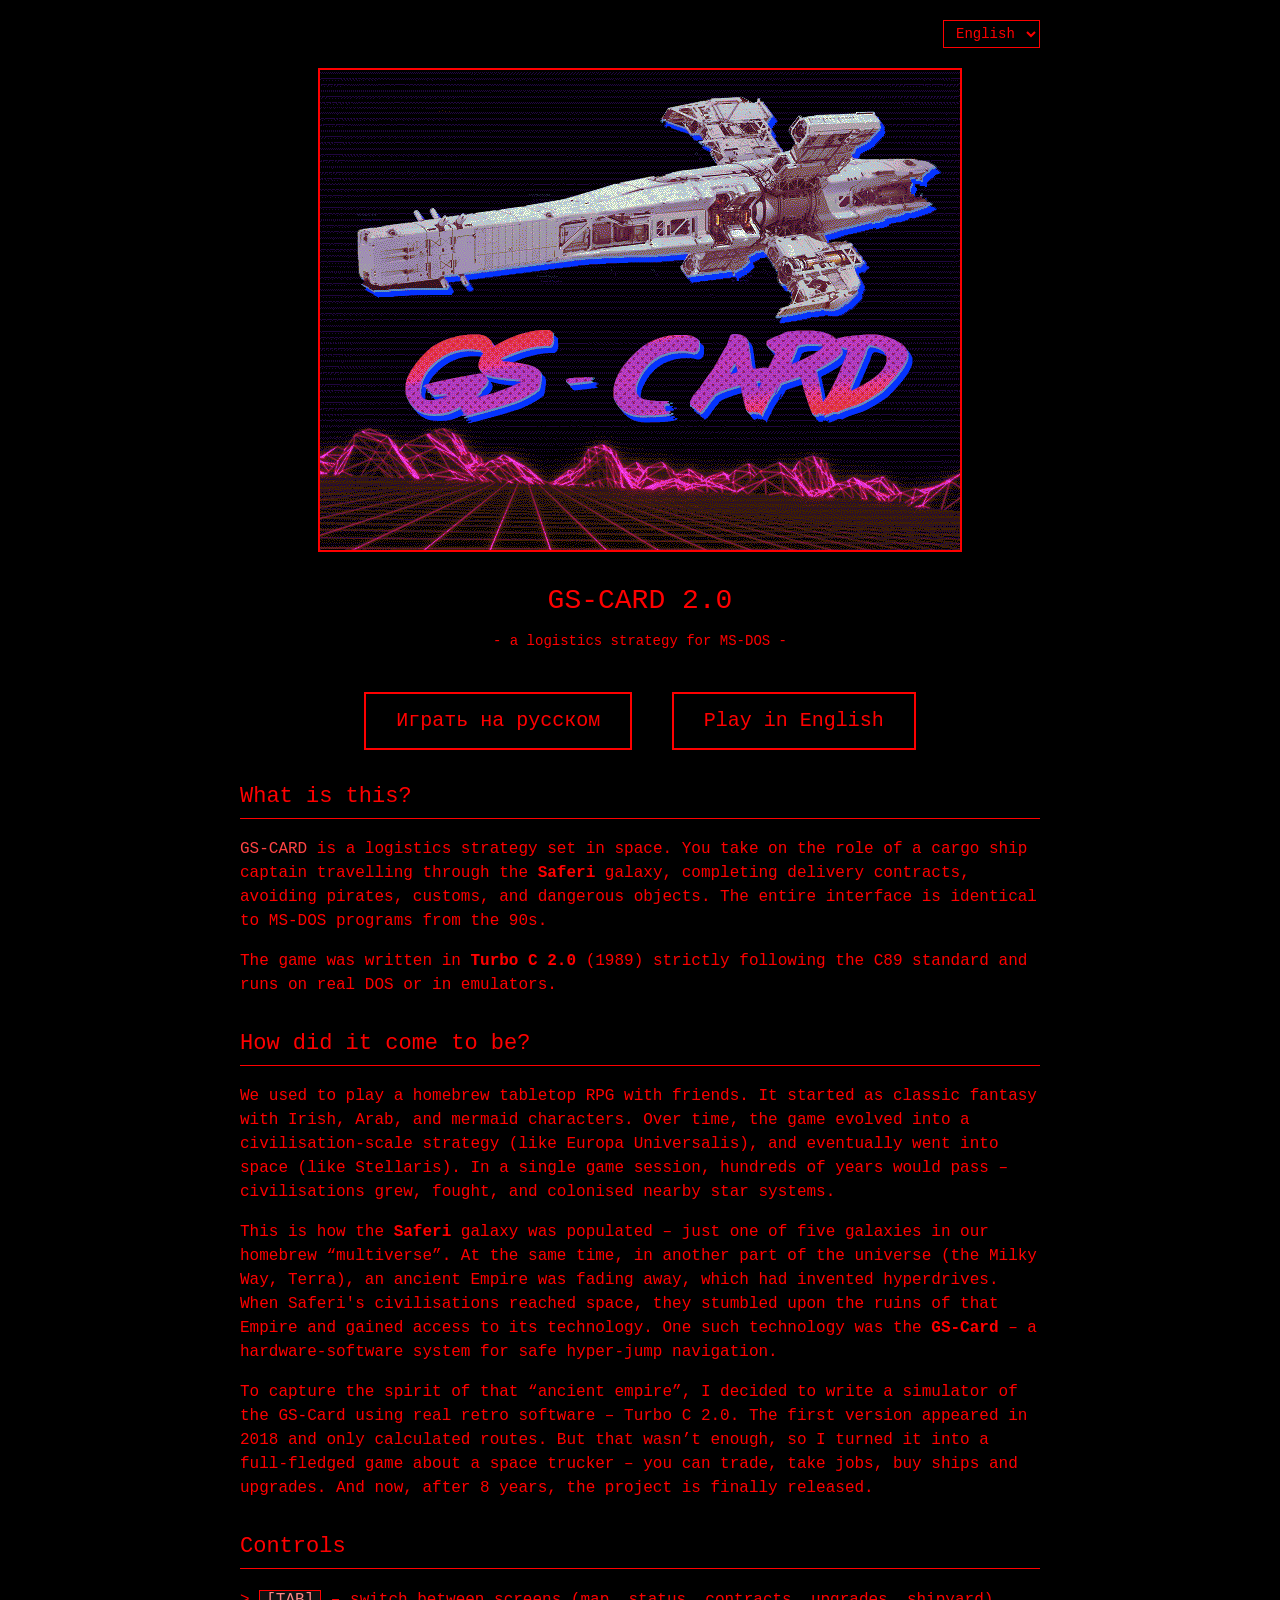
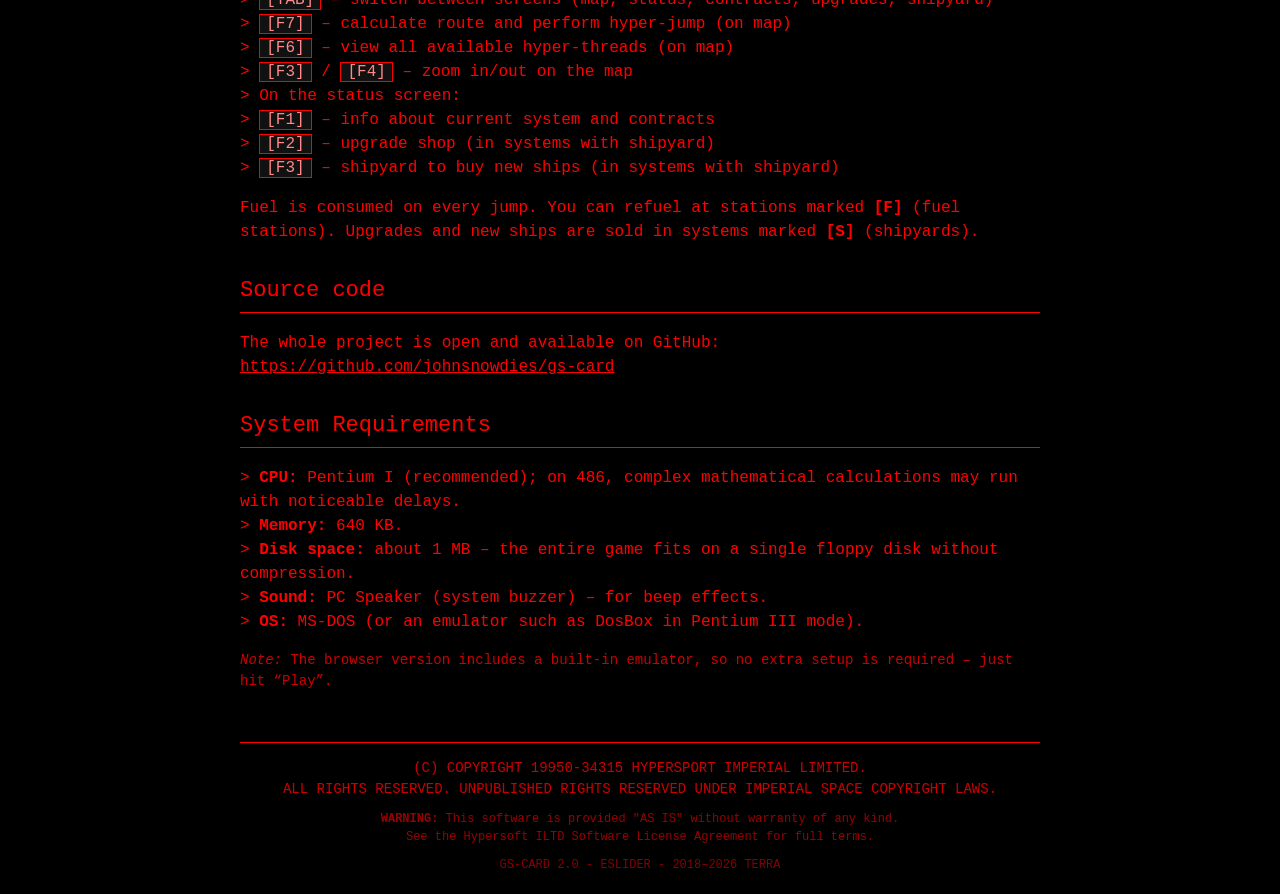
<file: web/en.html>
<!DOCTYPE html>
<html lang="en">
<head>
    <meta charset="UTF-8">
    <meta name="viewport" content="width=device-width, initial-scale=1.0">
    <title>GS-CARD 2.0 – Hypersoft ILTD</title>
    <style>
        body {
            background: #000000;
            color: #FF0000;
            font-family: 'Fixedsys', 'Courier New', Courier, monospace;
            font-size: 16px;
            line-height: 1.5;
            margin: 20px;
            padding: 0;
        }
        a {
            color: #FF0000;
            text-decoration: underline;
        }
        a:hover {
            color: #FF6666;
        }
        h1, h2, h3 {
            color: #FF0000;
            font-weight: normal;
        }
        h1 {
            font-size: 28px;
            text-align: center;
            margin-top: 10px;
        }
        h2 {
            font-size: 22px;
            border-bottom: 1px solid #FF0000;
            padding-bottom: 5px;
            margin-top: 30px;
        }
        .container {
            max-width: 800px;
            margin: 0 auto;
        }
        .lang-switch {
            text-align: right;
            margin-bottom: 10px;
        }
        .lang-switch select {
            background: #000000;
            color: #FF0000;
            border: 1px solid #FF0000;
            font-family: inherit;
            font-size: 14px;
            padding: 4px 8px;
            cursor: pointer;
        }
        .logo {
            text-align: center;
            margin: 20px 0;
        }
        .logo img {
            max-width: 100%;
            height: auto;
            border: 2px solid #FF0000;
        }
        .button-group {
            text-align: center;
            margin: 40px 0 20px;
        }
        .button-group a {
            display: inline-block;
            margin: 0 15px;
            padding: 12px 30px;
            border: 2px solid #FF0000;
            background: #000000;
            color: #FF0000;
            font-size: 20px;
            font-family: inherit;
            text-decoration: none;
            transition: background 0.2s, color 0.2s;
        }
        .button-group a:hover {
            background: #FF0000;
            color: #000000;
        }
        .footer {
            margin-top: 50px;
            font-size: 14px;
            text-align: center;
            border-top: 1px solid #FF0000;
            padding-top: 15px;
            color: #CC0000;
        }
        .footer .small {
            font-size: 12px;
            color: #990000;
        }
        hr {
            border: none;
            border-top: 1px solid #FF0000;
            margin: 20px 0;
        }
        ul {
            list-style: none;
            padding-left: 0;
        }
        ul li::before {
            content: "> ";
            color: #FF0000;
        }
        .highlight {
            color: #FF4444;
        }
        pre {
            background: #111111;
            padding: 10px;
            border: 1px solid #FF0000;
            overflow: auto;
            font-family: inherit;
            color: #FF6666;
        }
        kbd {
            border: 1px solid #FF0000;
            padding: 0 6px;
            font-family: inherit;
            background: #111111;
            color: #FF8888;
        }
    </style>
</head>
<body>
<div class="container">

    <!-- Language switcher -->
    <div class="lang-switch">
        <select onchange="window.location.href=this.value;">
            <option value="index.html">Русский</option>
            <option value="en.html" selected>English</option>
        </select>
    </div>

    <!-- Logo -->
    <div class="logo">
        <img src="logo.png" alt="GS-CARD Logo">
    </div>

    <!-- Title -->
    <h1>GS-CARD 2.0</h1>
    <p style="text-align:center; font-size:14px; margin-top:-10px;">- a logistics strategy for MS-DOS -</p>

    <!-- Play buttons -->
    <div class="button-group">
        <a href="/wrapper/?lang=ru">Играть на русском</a>
        <a href="/wrapper/?lang=en">Play in English</a>
    </div>

    <!-- Main text -->
    <h2>What is this?</h2>
    <p>
        <span class="highlight">GS-CARD</span> is a logistics strategy set in space.
        You take on the role of a cargo ship captain travelling through the <strong>Saferi</strong> galaxy,
        completing delivery contracts, avoiding pirates, customs, and dangerous objects.
        The entire interface is identical to MS-DOS programs from the 90s.
    </p>
    <p>
        The game was written in <strong>Turbo C 2.0</strong> (1989) strictly following the C89 standard and runs on real DOS or in emulators.
    </p>

    <h2>How did it come to be?</h2>
    <p>
        We used to play a homebrew tabletop RPG with friends. It started as classic fantasy with Irish, Arab, and mermaid characters.
        Over time, the game evolved into a civilisation‑scale strategy (like Europa Universalis), and eventually went into space (like Stellaris).
        In a single game session, hundreds of years would pass – civilisations grew, fought, and colonised nearby star systems.
    </p>
    <p>
        This is how the <strong>Saferi</strong> galaxy was populated – just one of five galaxies in our homebrew “multiverse”.
        At the same time, in another part of the universe (the Milky Way, Terra), an ancient Empire was fading away, which had invented hyperdrives.
        When Saferi's civilisations reached space, they stumbled upon the ruins of that Empire and gained access to its technology.
        One such technology was the <strong>GS-Card</strong> – a hardware‑software system for safe hyper‑jump navigation.
    </p>
    <p>
        To capture the spirit of that “ancient empire”, I decided to write a simulator of the GS-Card using real retro software – Turbo C 2.0.
        The first version appeared in 2018 and only calculated routes.
        But that wasn’t enough, so I turned it into a full‑fledged game about a space trucker – you can trade, take jobs, buy ships and upgrades.
        And now, after 8 years, the project is finally released.
    </p>

    <h2>Controls</h2>
    <ul>
        <li><kbd>[TAB]</kbd> – switch between screens (map, status, contracts, upgrades, shipyard)</li>
        <li><kbd>[F7]</kbd> – calculate route and perform hyper‑jump (on map)</li>
        <li><kbd>[F6]</kbd> – view all available hyper‑threads (on map)</li>
        <li><kbd>[F3]</kbd> / <kbd>[F4]</kbd> – zoom in/out on the map</li>
        <li>On the status screen:</li>
        <li><kbd>[F1]</kbd> – info about current system and contracts</li>
        <li><kbd>[F2]</kbd> – upgrade shop (in systems with shipyard)</li>
        <li><kbd>[F3]</kbd> – shipyard to buy new ships (in systems with shipyard)</li>
    </ul>
    <p>
        Fuel is consumed on every jump. You can refuel at stations marked <strong>[F]</strong> (fuel stations).
        Upgrades and new ships are sold in systems marked <strong>[S]</strong> (shipyards).
    </p>

    <h2>Source code</h2>
    <p>
        The whole project is open and available on GitHub:<br>
        <a href="https://github.com/johnsnowdies/gs-card" target="_blank">https://github.com/johnsnowdies/gs-card</a>
    </p>

    <h2>System Requirements</h2>
    <ul>
        <li><strong>CPU:</strong> Pentium I (recommended); on 486, complex mathematical calculations may run with noticeable delays.</li>
        <li><strong>Memory:</strong> 640 KB.</li>
        <li><strong>Disk space:</strong> about 1 MB – the entire game fits on a single floppy disk without compression.</li>
        <li><strong>Sound:</strong> PC Speaker (system buzzer) – for beep effects.</li>
        <li><strong>OS:</strong> MS-DOS (or an emulator such as DosBox in Pentium III mode).</li>
    </ul>
    <p style="font-size:14px; color:#CC0000;">
        <em>Note:</em> The browser version includes a built‑in emulator, so no extra setup is required – just hit “Play”.
    </p>

    <!-- Hypersoft ILTD copyright (stylized like in .h headers) -->
    <div class="footer">
        <div>
            (C) COPYRIGHT 19950-34315 HYPERSPORT IMPERIAL LIMITED.<br>
            ALL RIGHTS RESERVED. UNPUBLISHED RIGHTS RESERVED UNDER IMPERIAL SPACE COPYRIGHT LAWS.
        </div>
        <div class="small" style="margin-top:10px;">
            <strong>WARNING:</strong> This software is provided "AS IS" without warranty of any kind.<br>
            See the Hypersoft ILTD Software License Agreement for full terms.
        </div>
        <div class="small" style="margin-top:10px; color:#880000;">
            GS-CARD 2.0 - ESLIDER - 2018–2026 TERRA
        </div>
    </div>

</div>
</body>
</html>
</file>
